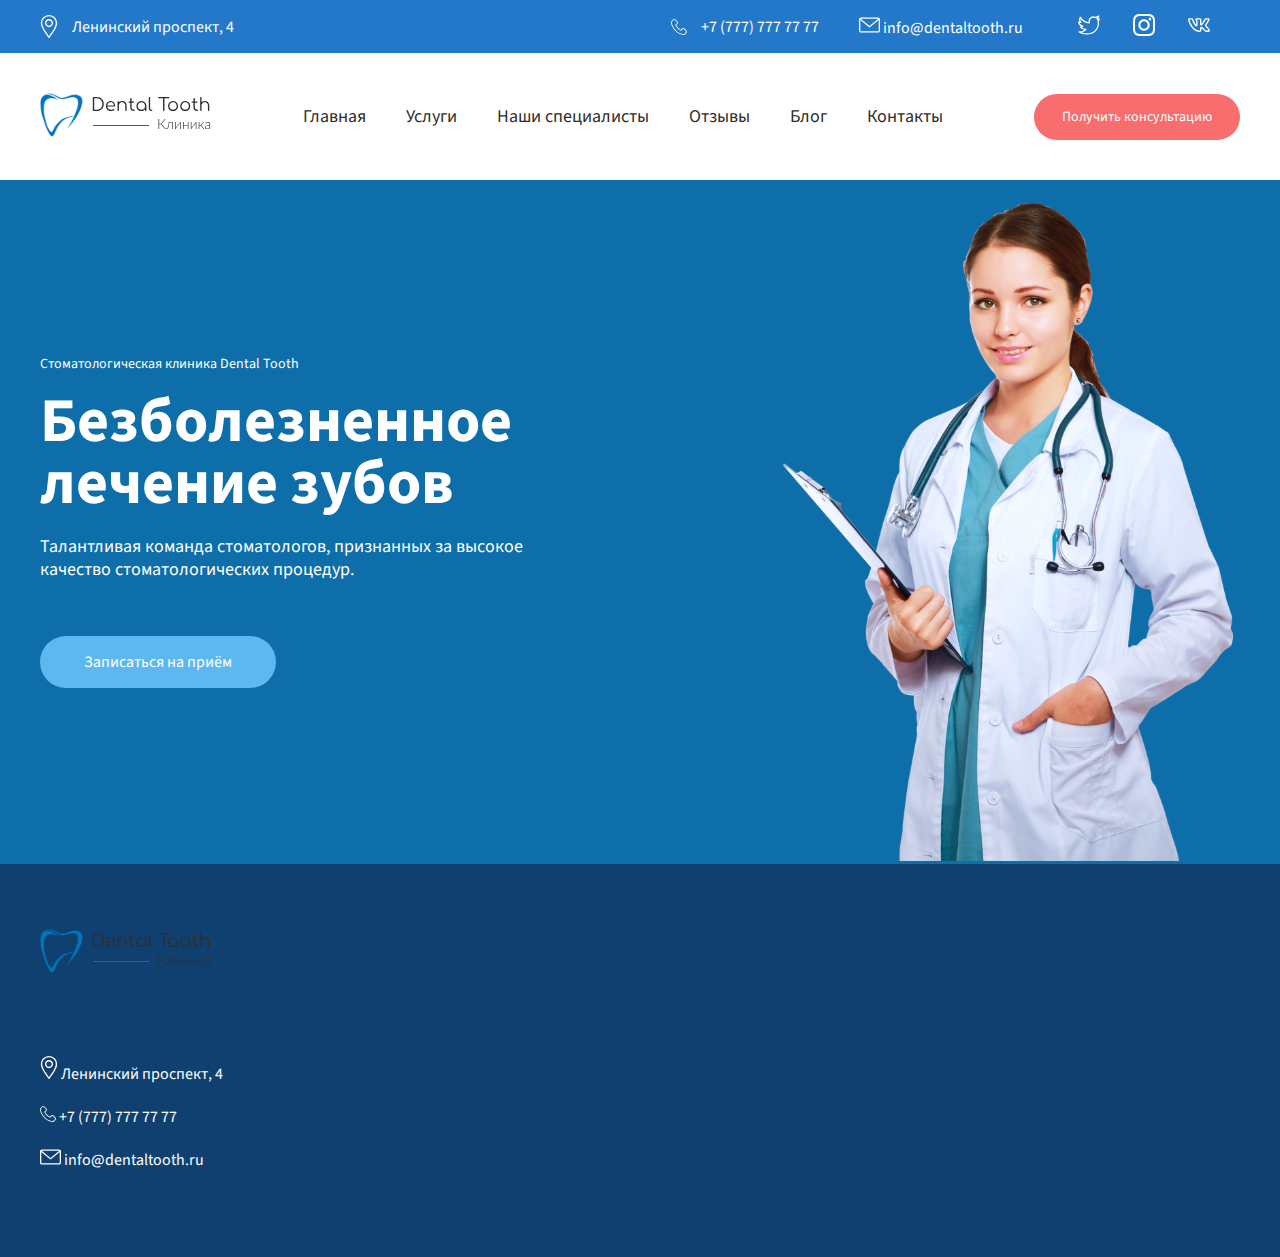
<file: index.html>
<!DOCTYPE html>
<html lang="ru">
<head>
    <meta charset="UTF-8">
    <title>Dental Tooth</title>
    <link rel="stylesheet" href="fonts/stylesheet.css">
    <link rel="stylesheet" href="css/style.css">
</head>
<body>

    <header class="header">
        <div class="header-top">
            <div class="container">
                <div class="header-top-row">
                    <div class="header-top-location">
                        <img src="images/location.svg" alt="Адрес">
                        <span>Ленинский проспект, 4</span>
                    </div>

                    <div class="header-top-right">
                        <a href="tel:77776544454" class="header-top-phone">
                            <img src="images/phone.svg" alt="Телефон">
                            <span>+7 (777) 777 77 77</span>
                        </a>
                        <a href="mailto:info@dentaltooth.ru" class="header-top-email">
                            <img src="images/envelope.svg" alt="Почта">
                            <span>info@dentaltooth.ru</span>
                        </a>

                        <div class="header-top-social">
                            <a href="#">
                                <img src="images/twitter.svg" alt="Twitter">
                            </a>
                            <a href="#">
                                <img src="images/instagram.svg" alt="Instagram">
                            </a>
                            <a href="#">
                                <img src="images/vk.svg" alt="Vk">
                            </a>
                        </div>
                    </div>

                    <div class="hamburger">
                        <img src="images/hamburger.svg" alt="Hamburger">
                    </div>
                </div>
            </div>
        </div>

        <div class="header-bottom">
            <div class="container">
                <div class="header-bottom-row">
                    <a href="#" class="header-bottom">
                        <img src="images/logo.svg" alt="Dental Tooth">
                    </a>
                    <div class="menu-nav">
                        <ul>
                            <li><a href="#">Главная</a></li>
                            <li><a href="#">Услуги</a></li>
                            <li><a href="#">Наши специалисты</a></li>
                            <li><a href="#">Отзывы</a></li>
                            <li><a href="#">Блог</a></li>
                            <li><a href="#">Контакты</a></li>
                        </ul>
                    </div>
                    <a href="#" class="header-bottom-btn">Получить консультацию</a>
                </div>
            </div>
        </div>

        <div class="mobile-menu">
            <div class="mobile-menu-header">
                <div class="mobile-menu-title">Меню</div>
                <div class="mobile-menu-close"><img src="images/close.svg" alt="Закрыть меню"></div>
            </div>
            <div class="mobile-menu-body">
                <a href="tel:77776544454" class="header-top-phone">
                    <img src="images/phone.svg" alt="Телефон">
                    <span>+7 (777) 777 77 77</span>
                </a>
                <a href="mailto:info@dentaltooth.ru" class="header-top-email">
                    <img src="images/envelope.svg" alt="Почта">
                    <span>info@dentaltooth.ru</span>
                </a>

                <div class="header-top-social">
                    <a href="#">
                        <img src="images/twitter.svg" alt="Twitter">
                    </a>
                    <a href="#">
                        <img src="images/instagram.svg" alt="Instagram">
                    </a>
                    <a href="#">
                        <img src="images/vk.svg" alt="Vk">
                    </a>
                </div>

                <div class="mobile-menu-nav">
                    <ul>
                        <li><a href="#">Главная</a></li>
                        <li><a href="#">Услуги</a></li>
                        <li><a href="#">Наши специалисты</a></li>
                        <li><a href="#">Отзывы</a></li>
                        <li><a href="#">Блог</a></li>
                        <li><a href="#">Контакты</a></li>
                    </ul>
                </div>
            </div>
        </div>
    </header>

    <section class="s-banner">
        <div class="container">
            <div class="banner-row">
                <div class="banner-left">
                    <div class="banner-subtitle">Стоматологическая клиника Dental Tooth</div>
                    <div class="banner-title">Безболезненное лечение зубов</div>
                    <div class="banner-description">Талантливая команда стоматологов, признанных за высокое качество стоматологических процедур.</div>
                    <a href="#" class="banner-btn">Записаться на приём</a>
                </div>

                <div class="banner-right">
                    <img src="images/girl.svg" alt="girl">
                </div>
            </div>
        </div>
    </section>

    <footer class="site-footer">
        <div class="container">
            <div class="footer-left">
                <a href="/" class="footer-logo">
                    <img src="images/logo.svg" alt="Dental Tooth">
                </a>
                <div class="footer-info">
                    <div class="footer-info-item">
                        <span class="footer-info-icon">
                            <img src="images/location.svg" alt="Локация">
                        </span>
                        <span>Ленинский проспект, 4</span>
                    </div>

                    <div class="footer-info-item">
                        <span class="footer-info-icon">
                            <img src="images/phone.svg" alt="Телефон">
                        </span>
                        <span>+7 (777) 777 77 77</span>
                    </div>

                    <div class="footer-info-item">
                        <span class="footer-info-icon">
                            <img src="images/envelope.svg" alt="Email">
                        </span>
                        <span>info@dentaltooth.ru</span>
                    </div>
                </div>
            </div>

            <div class="footer-right">

            </div>
        </div>
    </footer>

    <script src="js/script.js"></script>
</body>
</html>
</file>
<file: fonts/stylesheet.css>
@font-face {
    font-family: 'Source Sans 3';
    src: local('Source Sans 3 SemiBold'), local('SourceSans3-SemiBold'),
        url('SourceSans3-SemiBold.woff2') format('woff2'),
        url('SourceSans3-SemiBold.woff') format('woff');
    font-weight: 600;
    font-style: normal;
    font-display: swap;
}

@font-face {
    font-family: 'Source Sans 3';
    src: local('Source Sans 3 ExtraBold'), local('SourceSans3-ExtraBold'),
        url('SourceSans3-ExtraBold.woff2') format('woff2'),
        url('SourceSans3-ExtraBold.woff') format('woff');
    font-weight: bold;
    font-style: normal;
    font-display: swap;
}

@font-face {
    font-family: 'Source Sans 3';
    src: local('Source Sans 3 Regular'), local('SourceSans3-Regular'),
        url('SourceSans3-Regular.woff2') format('woff2'),
        url('SourceSans3-Regular.woff') format('woff');
    font-weight: normal;
    font-style: normal;
    font-display: swap;
}

@font-face {
    font-family: 'Source Sans 3';
    src: local('Source Sans 3 Light'), local('SourceSans3-Light'),
        url('SourceSans3-Light.woff2') format('woff2'),
        url('SourceSans3-Light.woff') format('woff');
    font-weight: 300;
    font-style: normal;
    font-display: swap;
}

@font-face {
    font-family: 'Source Sans 3';
    src: local('Source Sans 3 Bold'), local('SourceSans3-Bold'),
        url('SourceSans3-Bold.woff2') format('woff2'),
        url('SourceSans3-Bold.woff') format('woff');
    font-weight: bold;
    font-style: normal;
    font-display: swap;
}

@font-face {
    font-family: 'Source Sans 3';
    src: local('Source Sans 3 Medium'), local('SourceSans3-Medium'),
        url('SourceSans3-Medium.woff2') format('woff2'),
        url('SourceSans3-Medium.woff') format('woff');
    font-weight: 500;
    font-style: normal;
    font-display: swap;
}

@font-face {
    font-family: 'Source Sans 3';
    src: local('Source Sans 3 ExtraLight'), local('SourceSans3-ExtraLight'),
        url('SourceSans3-ExtraLight.woff2') format('woff2'),
        url('SourceSans3-ExtraLight.woff') format('woff');
    font-weight: 200;
    font-style: normal;
    font-display: swap;
}

@font-face {
    font-family: 'Source Sans 3';
    src: local('Source Sans 3 Black'), local('SourceSans3-Black'),
        url('SourceSans3-Black.woff2') format('woff2'),
        url('SourceSans3-Black.woff') format('woff');
    font-weight: 900;
    font-style: normal;
    font-display: swap;
}
</file>
<file: css/style.css>
html, body, div, span, applet, object, iframe,
h1, h2, h3, h4, h5, h6, p, blockquote, pre,
a, abbr, acronym, address, big, cite, code,
del, dfn, em, img, ins, kbd, q, s, samp,
small, strike, strong, sub, sup, tt, var,
b, u, i, center,
dl, dt, dd, ol, ul, li,
fieldset, form, label, legend,
table, caption, tbody, tfoot, thead, tr, th, td,
article, aside, canvas, details, embed,
figure, figcaption, footer, header, hgroup,
menu, nav, output, ruby, section, summary,
time, mark, audio, video {
	margin: 0;
	padding: 0;
	border: 0;
	font-size: 100%;
	font: inherit;
	vertical-align: baseline;
}
* {
    box-sizing: border-box;
}
/* HTML5 display-role reset for older browsers */
article, aside, details, figcaption, figure,
footer, header, hgroup, menu, nav, section {
	display: block;
}
body {
	line-height: 1;
	font-family: 'Source Sans 3';
}
a {
    text-decoration: none; /*удаляет подчеркивание текста по умолчанию. (из-за <a>*/
}
ol, ul {
	list-style: none;
}
blockquote, q {
	quotes: none;
}
blockquote:before, blockquote:after,
q:before, q:after {
	content: '';
	content: none;
}
table {
	border-collapse: collapse;
	border-spacing: 0;
}


.container {
    max-width: 1200px;
    margin: 0 auto;
}

/* Header START */
.header-top {
    background-color: #2378C9;
    padding: 14px 0; /*14px верх-низ, 0 лево-право*/
}
.header-top-row {
    display: flex;
    align-items: center;
    color: #fff;
}
.header-top-row a {
    color: #fff;
}
.header-top-location {
    display: flex;
    align-items: center;
}
.header-top-location img{
    margin-right: 14px;
}
.header-top-right {
    display: flex; /*превращает в контейнер flexbox.*/
    align-items: center; /*свойство align-items выравнивает флекс-элементы внутри контейнера в перпендикулярном направлении.*/
    margin-left: auto; /*чтобы располагался по правому краю*/
}
.header-top-phone {
    margin-right: 40px;
}
.header-top-email {
    margin-right: 55px;
}
.header-top-phone, header-top-email {
    display: flex;
    align-items: center;
}
.header-top-phone img, header-top-email img {
    margin-right: 14px;
}
.header-top-social a {
    margin-right: 30px;
}
.header-bottom {
    padding: 20px 0;
}
.header-bottom-row {
    display: flex;
    align-items: center;
    justify-content: space-between;
}
.menu-nav ul {
    display: flex;
    align-items: center;
}
.menu-nav ul li:nth-last-child(n+2) {
    margin-right: 40px;
}
.menu-nav ul li a {
    color: #302D2D;
    font-size: 18px;
}
.header-bottom-btn {
    background-color: #F86D6D;
    color: #fff;
    padding: 16px 28px;
    border-radius: 26px;
    font-size: 14px;
}
.hamburger {
    margin-left: auto; /*hamburger to right side*/
}
.mobile-menu {
	background-color: #0E6EAA;
	box-shadow: -2px 4px 4px 3px rgba(49, 46, 46, 0.09);
	position: absolute;
	top: 0;
	left: 0;
	width: 100%;
	padding: 20px;
	transition: 0.5s ease;
	transform: translateX(110%);
	z-index: 12;
}
.mobile-menu.is-active {
	transform: none;
}
.mobile-menu-header {
	display: flex;
	align-items: center;
	justify-content: space-between;
	color: #fff;
	font-size: 22px;
	margin-bottom: 30px;
	padding-bottom: 15px;
	position: relative;
}
.mobile-menu-header::after {
	content: '';
	height: 1px;
	width: calc(100% + 40px);
	background-color: rgba(217, 214, 214, 0.56);
	display: block;
	position: absolute;
	bottom: 0;
	left: -20px;
}

.mobile-menu-body {
	text-align: center; /*text to center*/
}
.mobile-menu-body a {
	color: #fff;
}
.mobile-menu-body .header-top-phone,
.mobile-menu-body .header-top-email,
.mobile-menu-body .header-top-social {
	justify-content: center;
	margin-right: 0;
	margin-bottom: 30px;
}

.mobile-menu-nav {
	margin-top: 50px;
}
.mobile-menu-nav li {
	margin-bottom: 30px;
}
/* Header END */


/* Banner START */
.s-banner {
	background-color: #0E6EAA;
	color: #fff;
}
.banner-row {
	display: flex;
	align-items: center;
}
.banner-subtitle {
	font-size: 14px;
	margin-bottom: 20px;
}
.banner-title {
	font-size: 62px;
	font-weight: 700;
	margin-bottom: 20px;
}
.banner-description {
	font-size: 18px;
	line-height: 23px;
	margin-bottom: 55px;
}
.banner-btn {
	background-color: #5EB8F0;
	padding: 18px 44px;
	border-radius: 28px;
	color: #fff;
	display: inline-block;
}
.banner-left {
	max-width: 485px;

}
.banner-right {
	margin-left: auto;
}
.banner-image {
	margin-left: auto;
	width: 100%;
}
/* Banner END */

/* Footer START */
.site-footer {
	background-color: #10406F;
	color: #fff;
}
.footer-left {
	padding: 65px 0;
}
.footer-logo {
	display: block;
	margin-bottom: 80px;
}
.footer-info-item {
	margin-bottom: 24px;
}
/* Footer END */

/* Responsive START */
@media screen and (min-width: 992px) {
	.hamburger {
		display: none;
	}
}
@media screen and (max-width: 1200px) {
	.menu-nav ul li:nth-last-child(n+2) {
		margin-right: 25px;
	}
}
@media screen and (max-width: 992px) {
	.header-top-right,
	.menu-nav {
		display: none;
	}
	.s-banner {
		padding-top: 40px;
	}
	.banner-row {
		flex-direction: column;
	}
}
@media screen and (max-width: 575px) {
	.header-top-location {
		font-size: 12px;
		margin-right: 15px;
	}
	.header-logo {
		margin-right: 20px;
	}
	.header-logo img {
		max-width: 120px;
	}
	.header-bottom-btn {
		padding: 15px;
		font-size: 12px;
	}
}
/* Responsive END */
</file>
